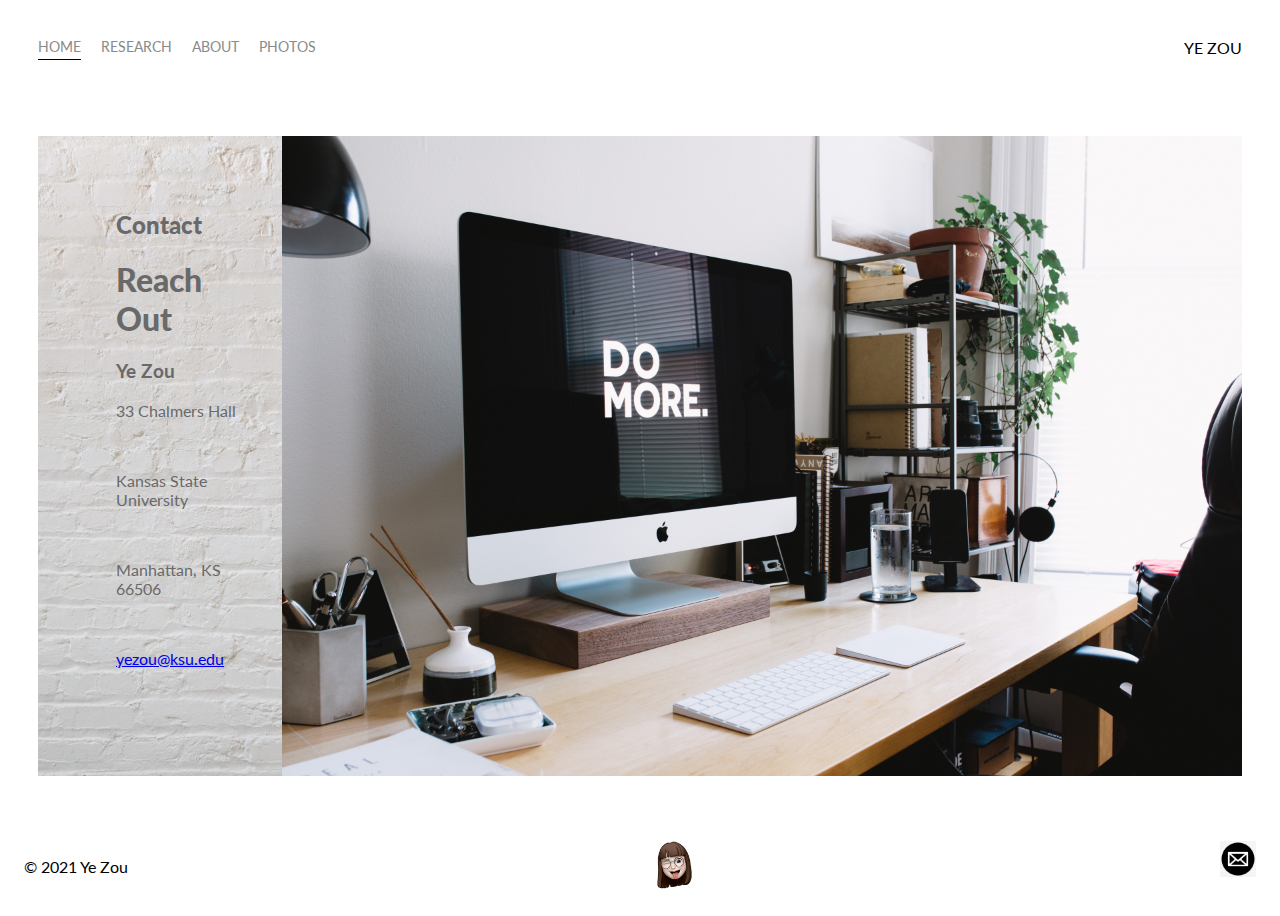
<file: index.html>
<!DOCTYPE html>
<html>
<head>
    <meta charset="utf-8">
    <meta name="viewport" content="width=device-width, initial-scale=1">
    <title>Ye | Home</title>
    <link rel="shortcut icon" href="image/yes.png">
    <link href="https://fonts.googleapis.com/css?family=Lato" rel="stylesheet">
    <link rel="stylesheet" href="styles.css" />
</head>
<body>
    <div class="container">
        <div class="nav-wrapper">
            <div class="left-side">
                <div class="nav-link-wrapper active-nav-link">
                    <a href="index.html">Home</a>
                </div>

                <div class="nav-link-wrapper">
                    <a href="research.html">Research</a>
                </div>

                <div class="nav-link-wrapper">
                    <a href="about.html">About</a>
                </div>

                <div class="nav-link-wrapper">
                    <a href="photos.html">Photos</a>
                </div>
            </div>

            <div class="right-side">
                <div class="name">
                    <div>YE ZOU</div>
                </div>
            </div>
        </div>

        <div class="content-wrapper">
            <div class="two-column-wrapper">
                <div class="portfolio-img-background" style="background-image:url(image/background.jpg)">
                    <div class="contact-wrapper">
                        
                        <ul>
                            <h2><b>Contact</b></h2>
                            <h1><b>Reach Out</b></h1>
                            <h3>Ye Zou</h3>
                            <p>33 Chalmers Hall</p><br>
                            <p>Kansas State University</p><br>
                            <p>Manhattan, KS 66506</p><br>
                            <p><a href="mailto:yezou@ksu.edu">yezou@ksu.edu</a></p>
                        </ul>
                        
                    </div>
                </div>
                <div class="photo">
                    <img src="image/fig1.jpg" style="height: 640px;">
                </div>
                
            </div>
        </div>

        <div class="foot-note-wrapper">
            <p><script language="Javascript">
            /* document.write("Updated: " + document.lastModified.slice(0,10) +""); */
            </SCRIPT> &copy; 2021 Ye Zou</p>
            <img src="image/yes.png" alt="Ye's emoji" style="height: 48px;">
            <a href="mailto:yezou@ksu.edu"><img src="image/email.jpeg" alt="email" style="height: 36px;"></a>
        </div>

    </div>
</body>

<script>
    const portfolioItems = document.querySelectorAll('.portfolio-item-wrap')

    portfolioItems.forEach(portfolioItem => {
        portfolioItem.addEventListener('mouseover', () => {
            console.log(portfolioItems.childNodes[1].classList);
            portfolioItem.childNodes[1].classList.add('img-darken');
        })

        portfolioItem.addEventListener('mouseout', () => {
            console.log(portfolioItem.childNodes[1].classList);
            portfolioItem.childNodes[1].classList.remove('img-darken');
        })
    }
    )
</script>


</html>
</file>
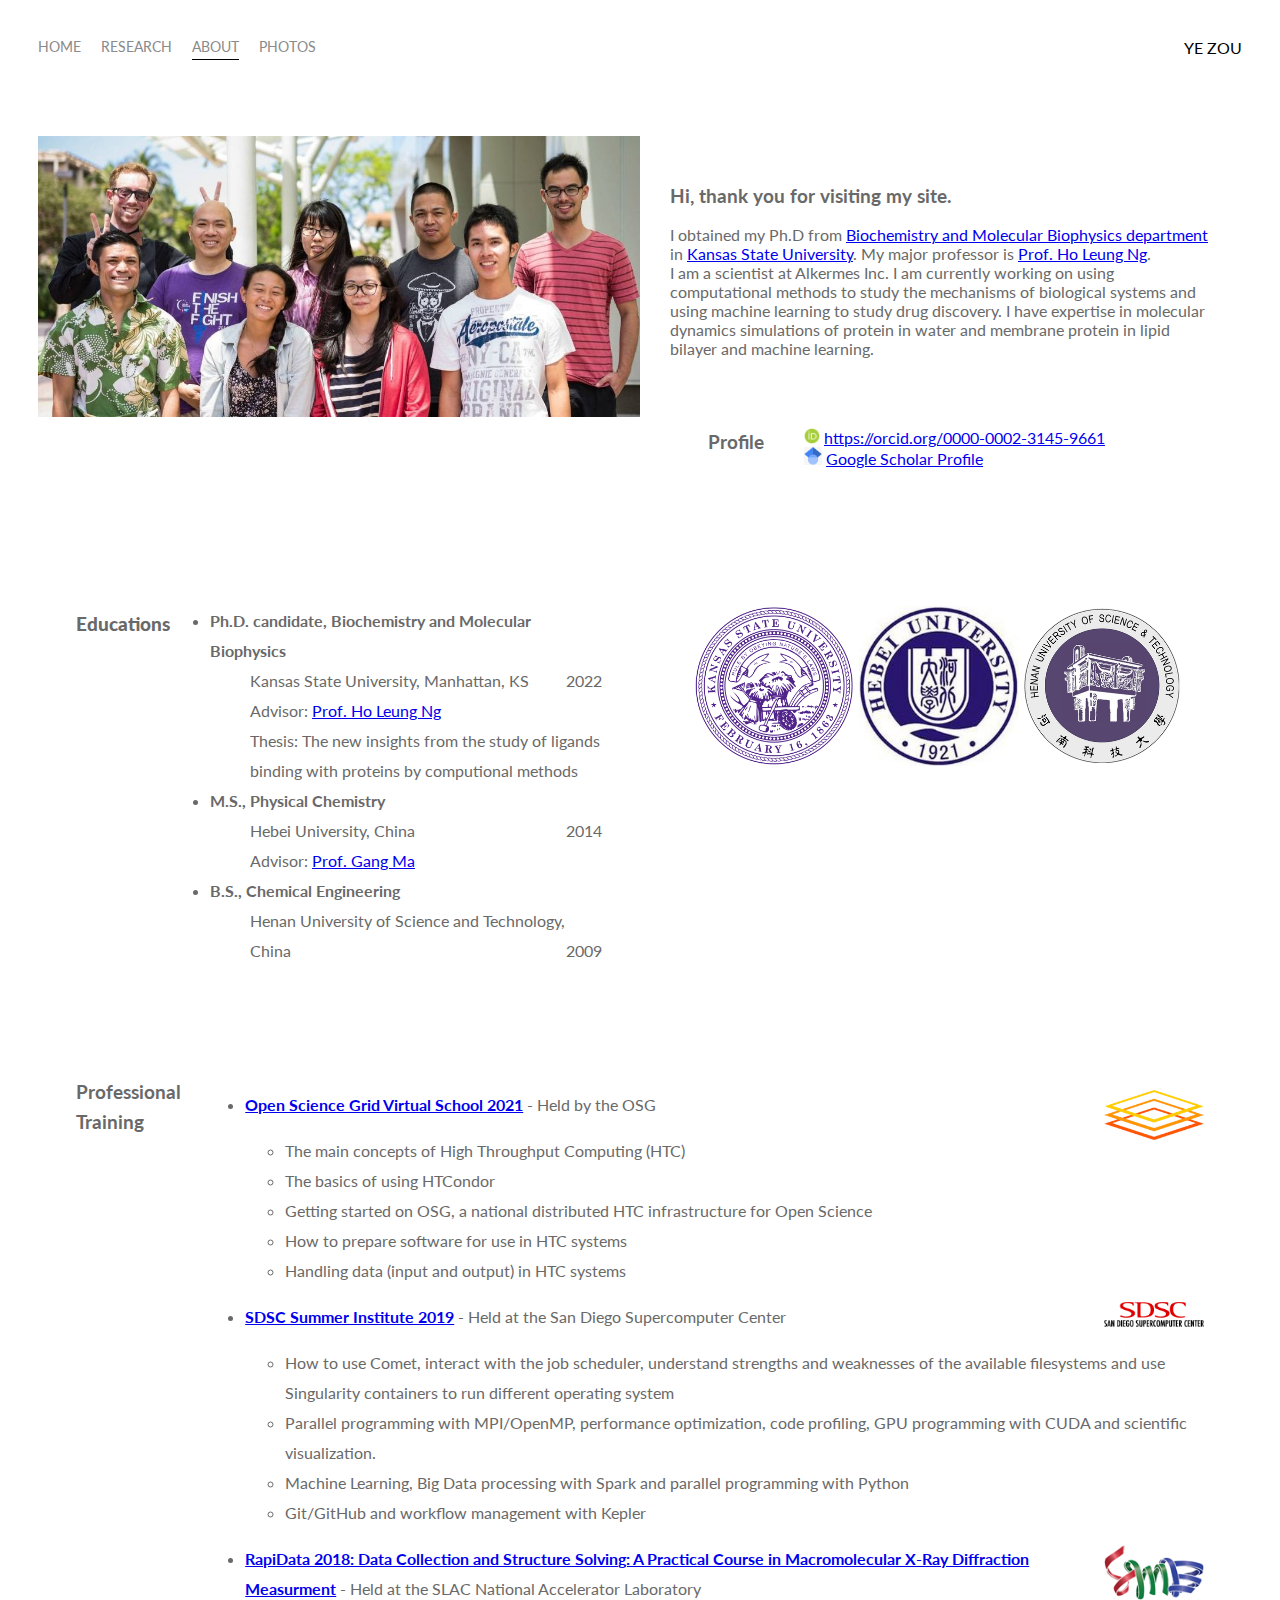
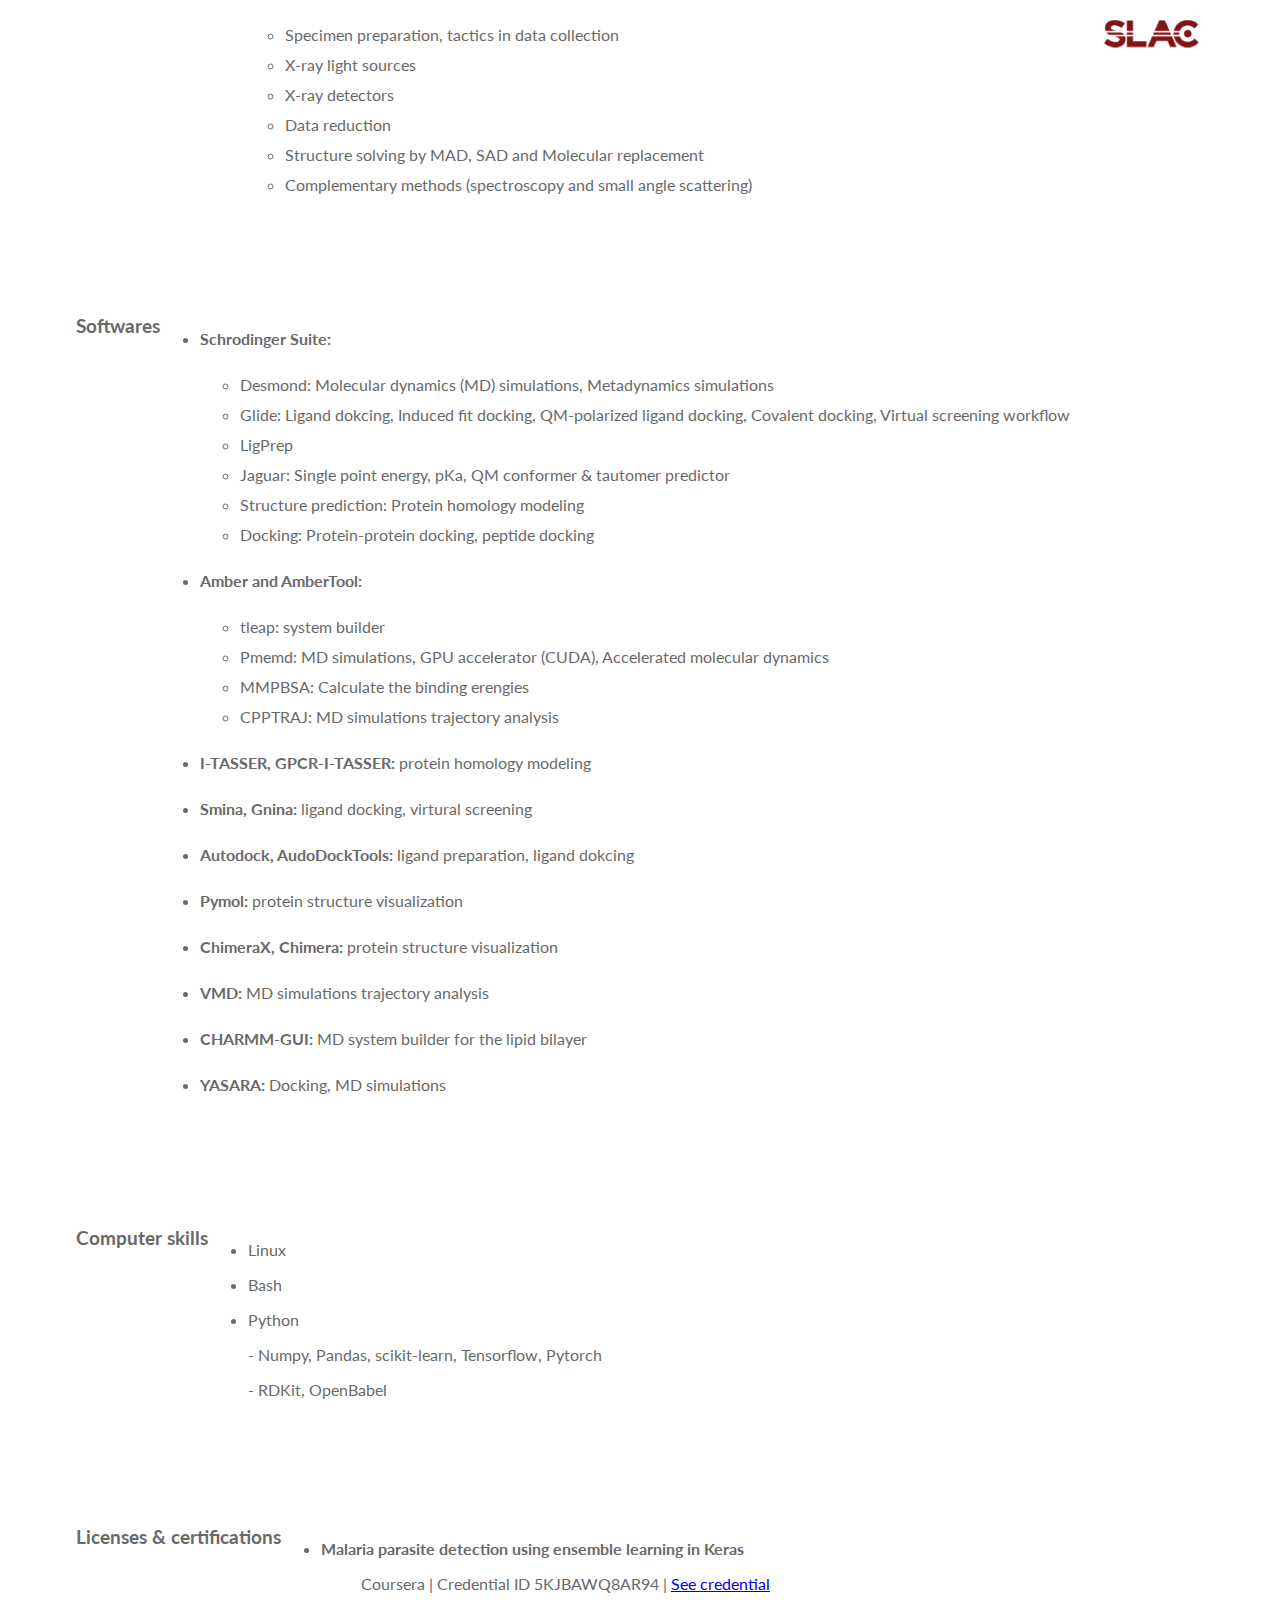
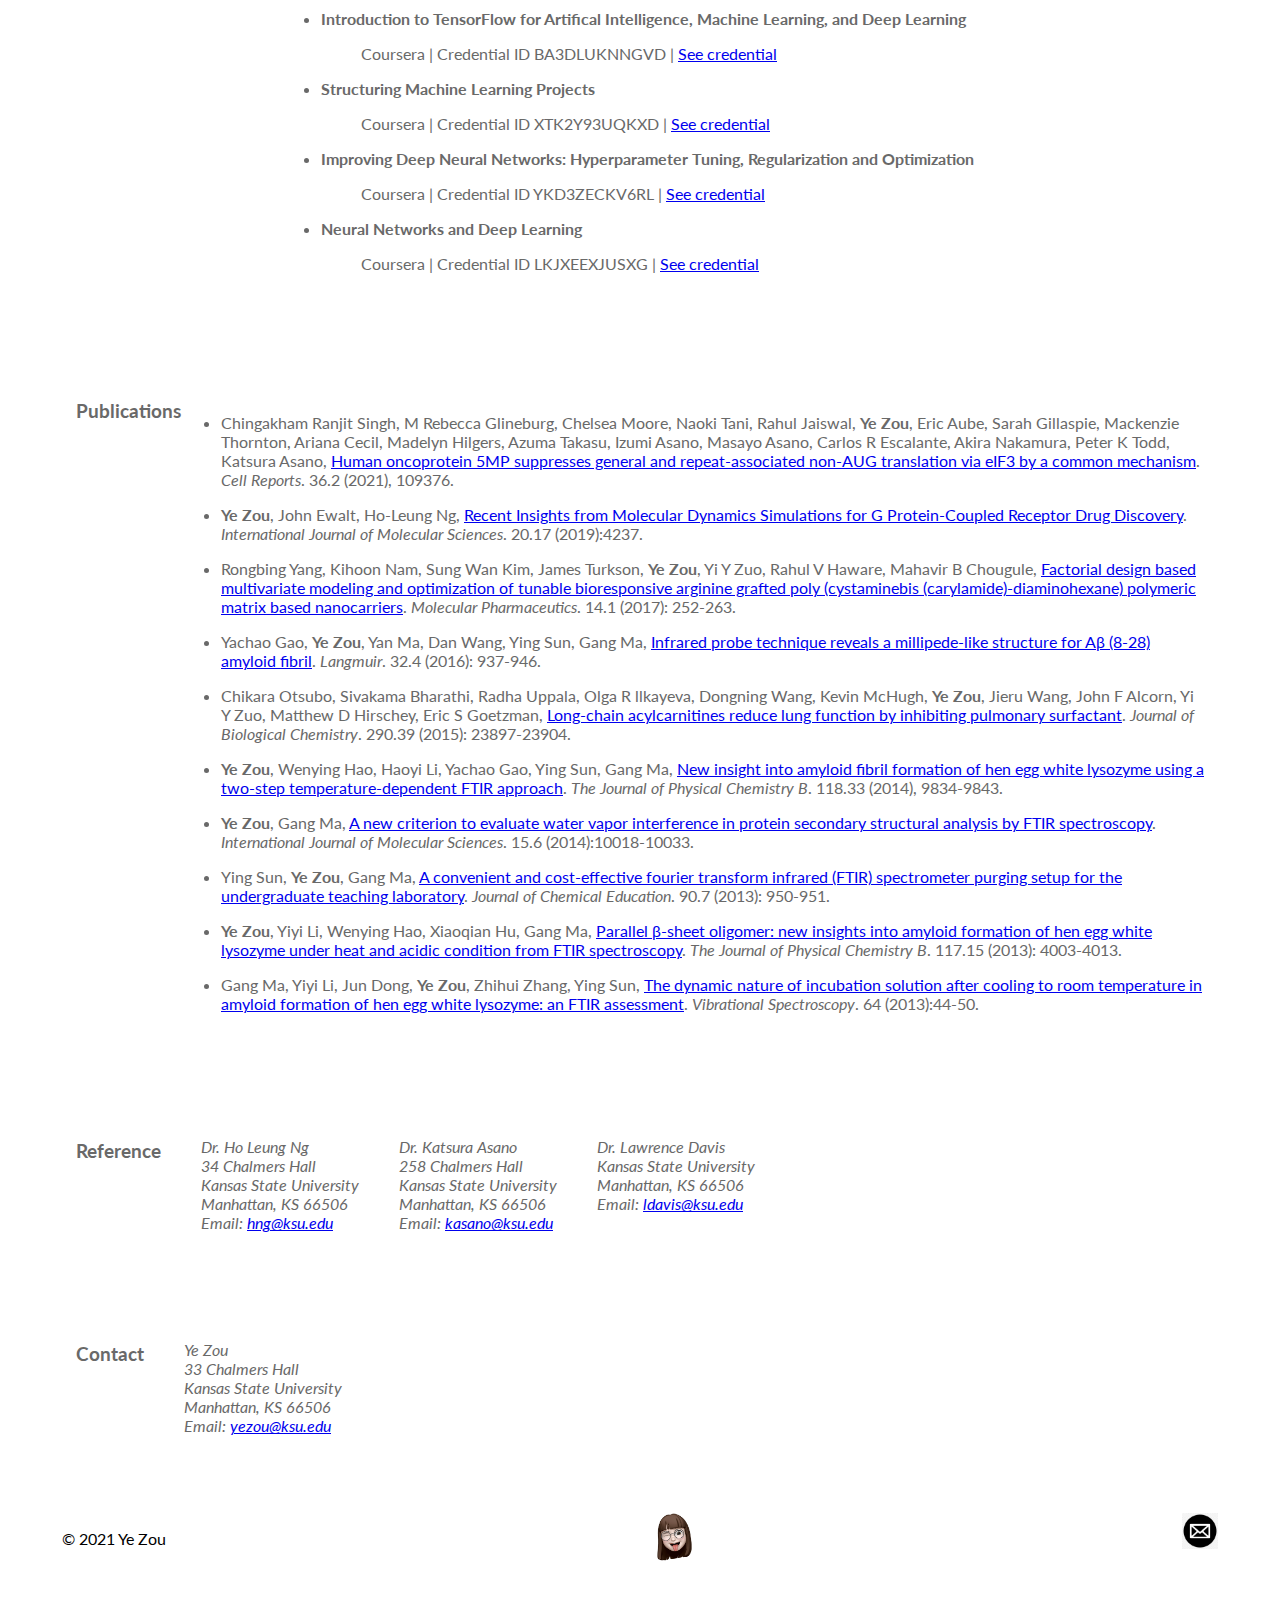
<file: about.html>
<!DOCTYPE html>
<html>
<head>
    <meta charset="utf-8">
    <meta name="viewport" content="width=device-width, initial-scale=1">
    <title>Ye | About</title>
    <link rel="shortcut icon" href="image/yes.png">
    <link href="https://fonts.googleapis.com/css?family=Lato" rel="stylesheet">
    <link rel="stylesheet" href="styles.css" />
</head>
<body>
    <div class="container">
        <div class="nav-wrapper">
            <div class="left-side">
                <div class="nav-link-wrapper">
                    <a href="index.html">Home</a>
                </div>

                <div class="nav-link-wrapper">
                    <a href="research.html">Research</a>
                </div>

                <div class="nav-link-wrapper active-nav-link">
                    <a href="about.html">About</a>
                </div>

                <div class="nav-link-wrapper">
                    <a href="Photos.html">Photos</a>
                </div>
            </div>

            <div class="right-side">
                <div class="name">
                    <div>YE ZOU</div>
                </div>
            </div>
        </div>

        

        <div class="content-wrapper">
            <div class="two-column-wrapper">
                <div class="profile-image-wrapper">
                    <img src="image/lab.jpg">
                </div>

                <div class="profile-content-wrapper">
                    <h3>Hi, thank you for visiting my site.</h3>
                    
                    <p>I obtained my Ph.D from <a href="https://www.k-state.edu/bmb/">Biochemistry and Molecular Biophysics department</a> in <a href="https://www.k-state.edu">Kansas State University</a>. 
                    My major professor is <a href="https://sites.google.com/site/holeungng/home">Prof. Ho Leung Ng</a>.<br>
                    I am a scientist at Alkermes Inc. I am currently working on using computational methods to study the mechanisms of biological systems and using machine learning to study drug discovery. 
                    I have expertise in molecular dynamics simulations of protein in water and membrane protein in lipid bilayer and machine learning.  <br></p>

                    <div class="personal-profile-wrapper">
                        <h3>Profile</h3>
                        <dd>
                        <p><img src="image/orcid-og-image.png" alt="Ye Zou's ORCID" style="height:16px">&nbsp;<a href="https://orcid.org/0000-0002-3145-9661">https://orcid.org/0000-0002-3145-9661</a><br>
                        <img src="image/scholar.png" alt="Ye Zou's Google Scholar" style="height: 18px">&nbsp;<a href="https://scholar.google.com/citations?user=Kpccn6cAAAAJ&hl=en">Google Scholar Profile</a></p>
                        </dd>
                    </div>

                </div>

            </div>

            <div class="two-column-wrapper">
                <div class="education-wrapper">
                    <h3><b>Educations</b></h3>
                    <ul>
                        <li>
                            <b>Ph.D. candidate, Biochemistry and Molecular Biophysics</b>
                            <dd>Kansas State University, Manhattan, KS<span style="float:right">2022</span></dd>
                            <dd>Advisor: <a href="https://sites.google.com/site/holeungng/home">Prof. Ho Leung Ng</a></dd>
                            <dd>Thesis: The new insights from the study of ligands binding with proteins by computional methods</dd>    
                        
                        </li>
                        <li>
                            <dt><b>M.S., Physical Chemistry</b></dt>
                            <dd>Hebei University, China<span style="float:right">2014</span></dd>
                            <dd>Advisor: <a href="https://scholar.google.com/citations?user=fxw4D00AAAAJ&hl=en">Prof. Gang Ma</a></dd>
                        </li>
                        <li>
                            <dt><b>B.S., Chemical Engineering</b></dt>
                            <dd>Henan University of Science and Technology, China<span style="float:right">2009</span></dd>
                        </li>
                    </ul>
                </div>
                <div class="education-logo">
                    <img src="image/kstate-logo.png" style="height: 160px">
                    <img src="image/hebei-logo.jpg" style="height: 160px">
                    <img src="image/henan-logo.png" style="height: 160px">
                </div>
            </div>

            <div class="training-wrapper">
                <h3>Professional Training</h3>
                <ul>
                    <p><img src="image/OSG_logo.png" alt="OSG" width="100" align="right" />
                        <li><b><a href="https://opensciencegrid.org/events/OSG-Virtual-School/">Open Science Grid Virtual School 2021</a></b>
                        - Held by the OSG</li></p>
                    <ul>
                        <li>The main concepts of High Throughput Computing (HTC)</li>
                        <li>The basics of using HTCondor</li>
                        <li>Getting started on OSG, a national distributed HTC infrastructure for Open Science</li>
                        <li>How to prepare software for use in HTC systems</li>
                        <li>Handling data (input and output) in HTC systems</li>
                    </ul>
                    <p><img src="image/SDSClogo.gif" alt="SDSC" width="100" align="right" />
                        <li><b><a href="https://si19.sdsc.edu">SDSC Summer Institute 2019</a></b>
                    - Held at the San Diego Supercomputer Center</a></li></p>
                    <ul>
                        <li>How to use Comet, interact with the job scheduler, understand strengths and weaknesses of the available filesystems and use Singularity containers to run different operating system</li>
                        <li>Parallel programming with MPI/OpenMP, performance optimization, code profiling, GPU programming with CUDA and scientific visualization.</li>
                        <li>Machine Learning, Big Data processing with Spark and parallel programming with Python</li>
                        <li>Git/GitHub and workflow management with Kepler</li>
                        
                    </ul>
                    <p><img src="image/smb.png" alt="smb" width="100" align="right" />
                        <li><b><a href ="https://www-ssrl.slac.stanford.edu/rapidata/rapidata-2018/index.html">RapiData 2018: Data Collection and Structure Solving: A Practical Course in Macromolecular X-Ray Diffraction Measurment</a></b>
                        - Held at the SLAC National Accelerator Laboratory</li></p>
                    <ul>
                        <img src="image/slacnal.png" alt="SLAC" width="100" align="right" />
                        <li>Specimen preparation, tactics in data collection</li>
                        <li>X-ray light sources</li>
                        <li>X-ray detectors</li>
                        <li>Data reduction</li>
                        <li>Structure solving by MAD, SAD and Molecular replacement</li>
                        <li>Complementary methods (spectroscopy and small angle scattering)</li>
                    </ul>

                </ul>
            </div>


            <div class="software-wrapper">
                <h3>Softwares</h3>
                <ul>
                    <p><li><b>Schrodinger Suite:</b></li></p>
                    <ul>
                        <li>Desmond: Molecular dynamics (MD) simulations, Metadynamics simulations</li>
                        <li>Glide: Ligand dokcing, Induced fit docking, QM-polarized ligand docking, Covalent docking, Virtual screening workflow</li>
                        <li>LigPrep</li>
                        <li>Jaguar: Single point energy, pKa, QM conformer & tautomer predictor</li>
                        <li>Structure prediction: Protein homology modeling</li>
                        <li>Docking: Protein-protein docking, peptide docking</li>
                    </ul>
                    
                    <p><li><b>Amber and AmberTool:</b></li></p>
                    <ul>
                        <li>tleap: system builder</li>
                        <li>Pmemd: MD simulations, GPU accelerator (CUDA), Accelerated molecular dynamics</li>
                        <li>MMPBSA: Calculate the binding erengies</li>
                        <li>CPPTRAJ: MD simulations trajectory analysis</li>
                    </ul>
                    
                    <p><li><b>I-TASSER, GPCR-I-TASSER:</b> protein homology modeling</li></p>
                    <p><li><b>Smina, Gnina:</b> ligand docking, virtural screening</li></p>
                    <p><li><b>Autodock, AudoDockTools:</b> ligand preparation, ligand dokcing</li></p>
                    <p><li><b>Pymol:</b> protein structure visualization</li></p>
                    <p><li><b>ChimeraX, Chimera:</b> protein structure visualization</li></p>
                    <p><li><b>VMD:</b> MD simulations trajectory analysis</li></p>
                    <p><li><b>CHARMM-GUI:</b> MD system builder for the lipid bilayer</li></p>
                    <p><li><b>YASARA:</b> Docking, MD simulations</li></p>
                    
                </ul>
            </div>

            <div class="computer-skills-wrapper">
                <h3>Computer skills</h3>
                <ul>
                    <p><li>Linux</li></p>
                    <p><li>Bash</li></p>
                    <p><li>Python</li></p>
                    <p>- Numpy, Pandas, scikit-learn, Tensorflow, Pytorch</p>
                    <p>- RDKit, OpenBabel</p>
                </ul>
            </div>

            <div class="licenses-wrapper">
                <h3>Licenses & certifications</h3>
                <ul>
                    <p><li><b>Malaria parasite detection using ensemble learning in Keras</b></li></p>
                    <p><dd>Coursera | Credential ID 5KJBAWQ8AR94 | <a href="https://www.coursera.org/account/accomplishments/certificate/5KJBAWQ8AR94">See credential</a></dd></p>
                    <p><li><b>Introduction to TensorFlow for Artifical Intelligence, Machine Learning, and Deep Learning</b></li></p>
                    <p><dd>Coursera | Credential ID BA3DLUKNNGVD | <a href="https://www.coursera.org/account/accomplishments/certificate/BA3DLUKNNGVD">See credential</a></dd></p>
                    <p><li><b>Structuring Machine Learning Projects</b></li></p>
                    <p><dd>Coursera | Credential ID XTK2Y93UQKXD | <a href="https://www.coursera.org/account/accomplishments/certificate/XTK2Y93UQKXD">See credential</a></dd></p>
                    <p><li><b>Improving Deep Neural Networks: Hyperparameter Tuning, Regularization and Optimization</b></li></p>
                    <p><dd>Coursera | Credential ID YKD3ZECKV6RL | <a href="https://www.coursera.org/account/accomplishments/certificate/YKD3ZECKV6RL">See credential</a></dd></p>
                    <p><li><b>Neural Networks and Deep Learning</b></li></p>
                    <p><dd>Coursera | Credential ID LKJXEEXJUSXG | <a href="https://www.coursera.org/account/accomplishments/certificate/LKJXEEXJUSXG">See credential</a></dd></p>
                </ul>
            </div>

            <div class="publications-wrapper">
                <h3>Publications</h3>
                    <ul>
                        <p><li>Chingakham Ranjit Singh, M Rebecca Glineburg, Chelsea Moore, Naoki Tani, Rahul Jaiswal, <b>Ye Zou</b>, Eric Aube, Sarah Gillaspie, Mackenzie Thornton, Ariana Cecil, Madelyn Hilgers, Azuma Takasu, Izumi Asano, Masayo Asano, Carlos R Escalante, Akira Nakamura, Peter K Todd, Katsura Asano, <a href="https://www.sciencedirect.com/science/article/pii/S2211124721007749">Human oncoprotein 5MP suppresses general and repeat-associated non-AUG translation via eIF3 by a common mechanism</a>. <i>Cell Reports</i>. 36.2 (2021), 109376.</li></p>
                        <p><li><b>Ye Zou</b>, John Ewalt, Ho-Leung Ng, <a href="https://www.mdpi.com/1422-0067/20/17/4237">Recent Insights from Molecular Dynamics Simulations for G Protein-Coupled Receptor Drug Discovery</a>. <i>International Journal of Molecular Sciences</i>. 20.17 (2019):4237. </li></p>
                        <p><li>Rongbing Yang, Kihoon Nam, Sung Wan Kim, James Turkson, <b>Ye Zou</b>, Yi Y Zuo, Rahul V Haware, Mahavir B Chougule, <a href="https://pubs.acs.org/doi/abs/10.1021/acs.molpharmaceut.6b00861">Factorial design based multivariate modeling and optimization of tunable bioresponsive arginine grafted poly (cystaminebis (carylamide)-diaminohexane) polymeric matrix based nanocarriers</a>. <i>Molecular Pharmaceutics</i>. 14.1 (2017): 252-263.</li></p>
                        <p><li>Yachao Gao, <b>Ye Zou</b>, Yan Ma, Dan Wang, Ying Sun, Gang Ma, <a href="https://pubs.acs.org/doi/abs/10.1021/acs.langmuir.5b03616">Infrared probe technique reveals a millipede-like structure for A&beta; (8-28) amyloid fibril</a>. <i>Langmuir</i>. 32.4 (2016): 937-946.</li></p>
                        <p><li>Chikara Otsubo, Sivakama Bharathi, Radha Uppala, Olga R llkayeva, Dongning Wang, Kevin McHugh, <b>Ye Zou</b>, Jieru Wang, John F Alcorn, Yi Y Zuo, Matthew D Hirschey, Eric S Goetzman, <a href="https://www.sciencedirect.com/science/article/pii/S002192582044726X">Long-chain acylcarnitines reduce lung function by inhibiting pulmonary surfactant</a>. <i>Journal of Biological Chemistry</i>. 290.39 (2015): 23897-23904.</li></p>
                        <p><li><b>Ye Zou</b>, Wenying Hao, Haoyi Li, Yachao Gao, Ying Sun, Gang Ma, <a href="https://pubs.acs.org/doi/abs/10.1021/jp504201k">New insight into amyloid fibril formation of hen egg white lysozyme using a two-step temperature-dependent FTIR approach</a>. <i>The Journal of Physical Chemistry B</i>. 118.33 (2014), 9834-9843.</li></p>
                        <p><li><b>Ye Zou</b>, Gang Ma, <a href="https://www.mdpi.com/1422-0067/15/6/10018">A new criterion to evaluate water vapor interference in protein secondary structural analysis by FTIR spectroscopy</a>. <i>International Journal of Molecular Sciences</i>. 15.6 (2014):10018-10033.</li></p>                            
                        <p><li>Ying Sun, <b>Ye Zou</b>, Gang Ma, <a href="https://pubs.acs.org/doi/abs/10.1021/ed300788z">A convenient and cost-effective fourier transform infrared (FTIR) spectrometer purging setup for the undergraduate teaching laboratory</a>. <i>Journal of Chemical Education</i>. 90.7 (2013): 950-951.</li></p>
                        <p><li><b>Ye Zou</b>, Yiyi Li, Wenying Hao, Xiaoqian Hu, Gang Ma, <a href="https://pubs.acs.org/doi/abs/10.1021/jp4003559">Parallel &beta;-sheet oligomer: new insights into amyloid formation of hen egg white lysozyme under heat and acidic condition from FTIR spectroscopy</a>. <i>The Journal of Physical Chemistry B</i>. 117.15 (2013): 4003-4013.</li></p> 
                        <p><li>Gang Ma, Yiyi Li, Jun Dong, <b>Ye Zou</b>, Zhihui Zhang, Ying Sun, <a href="https://www.sciencedirect.com/science/article/pii/S0924203112001944">The dynamic nature of incubation solution after cooling to room temperature in amyloid formation of hen egg white lysozyme: an FTIR assessment</a>. <i>Vibrational Spectroscopy</i>. 64 (2013):44-50.</li></p>                                               
                    </ul>
            </div>

            <div class="reference-wrapper">
                <h3>Reference</h3>
                <ul>
                    <address>
                        Dr. Ho Leung Ng<br>
                        34 Chalmers Hall<br>
                        Kansas State University<br>
                        Manhattan, KS 66506<br>
                        Email: <a href="hng@ksu.edu">hng@ksu.edu</a>
                    </address>
                </ul>

                <ul>
                    <address>
                        Dr. Katsura Asano<br>
                        258 Chalmers Hall<br>
                        Kansas State University<br>
                        Manhattan, KS 66506<br>
                        Email: <a href="kasano@ksu.edu">kasano@ksu.edu</a><br>
                    </address>
                </ul>

                <ul>
                    <address>
                        Dr. Lawrence Davis<br>
                        Kansas State University<br>
                        Manhattan, KS 66506<br>
                        Email: <a href="ldavis@ksu.edu">ldavis@ksu.edu</a><br>
                    </address>
                </ul>
            </div>

            <div class="contact-wrapper">
                <h3>Contact</h3>
                <ul>
                    <address>
                        Ye Zou<br>
                        33 Chalmers Hall<br>
                        Kansas State University<br>
                        Manhattan, KS 66506<br>
                        Email: <a href="mailto:yezou@ksu.edu">yezou@ksu.edu</a>                    
                    </address>     
                </ul>             
            </div>


            
                
            <div class="foot-note-wrapper">
                <p><script language="Javascript">
                /* document.write("Updated: " + document.lastModified.slice(0,10) +""); */
                </SCRIPT> &copy; 2021 Ye Zou</p>
                <img src="image/yes.png" alt="Ye's emoji" style="height: 48px;">
                <a href="mailto:yezou@ksu.edu"><img src="image/email.jpeg" alt="email" style="height: 36px;"></a>
            </div>    

        </div>

    </div>

        
</body>

</html>
</file>
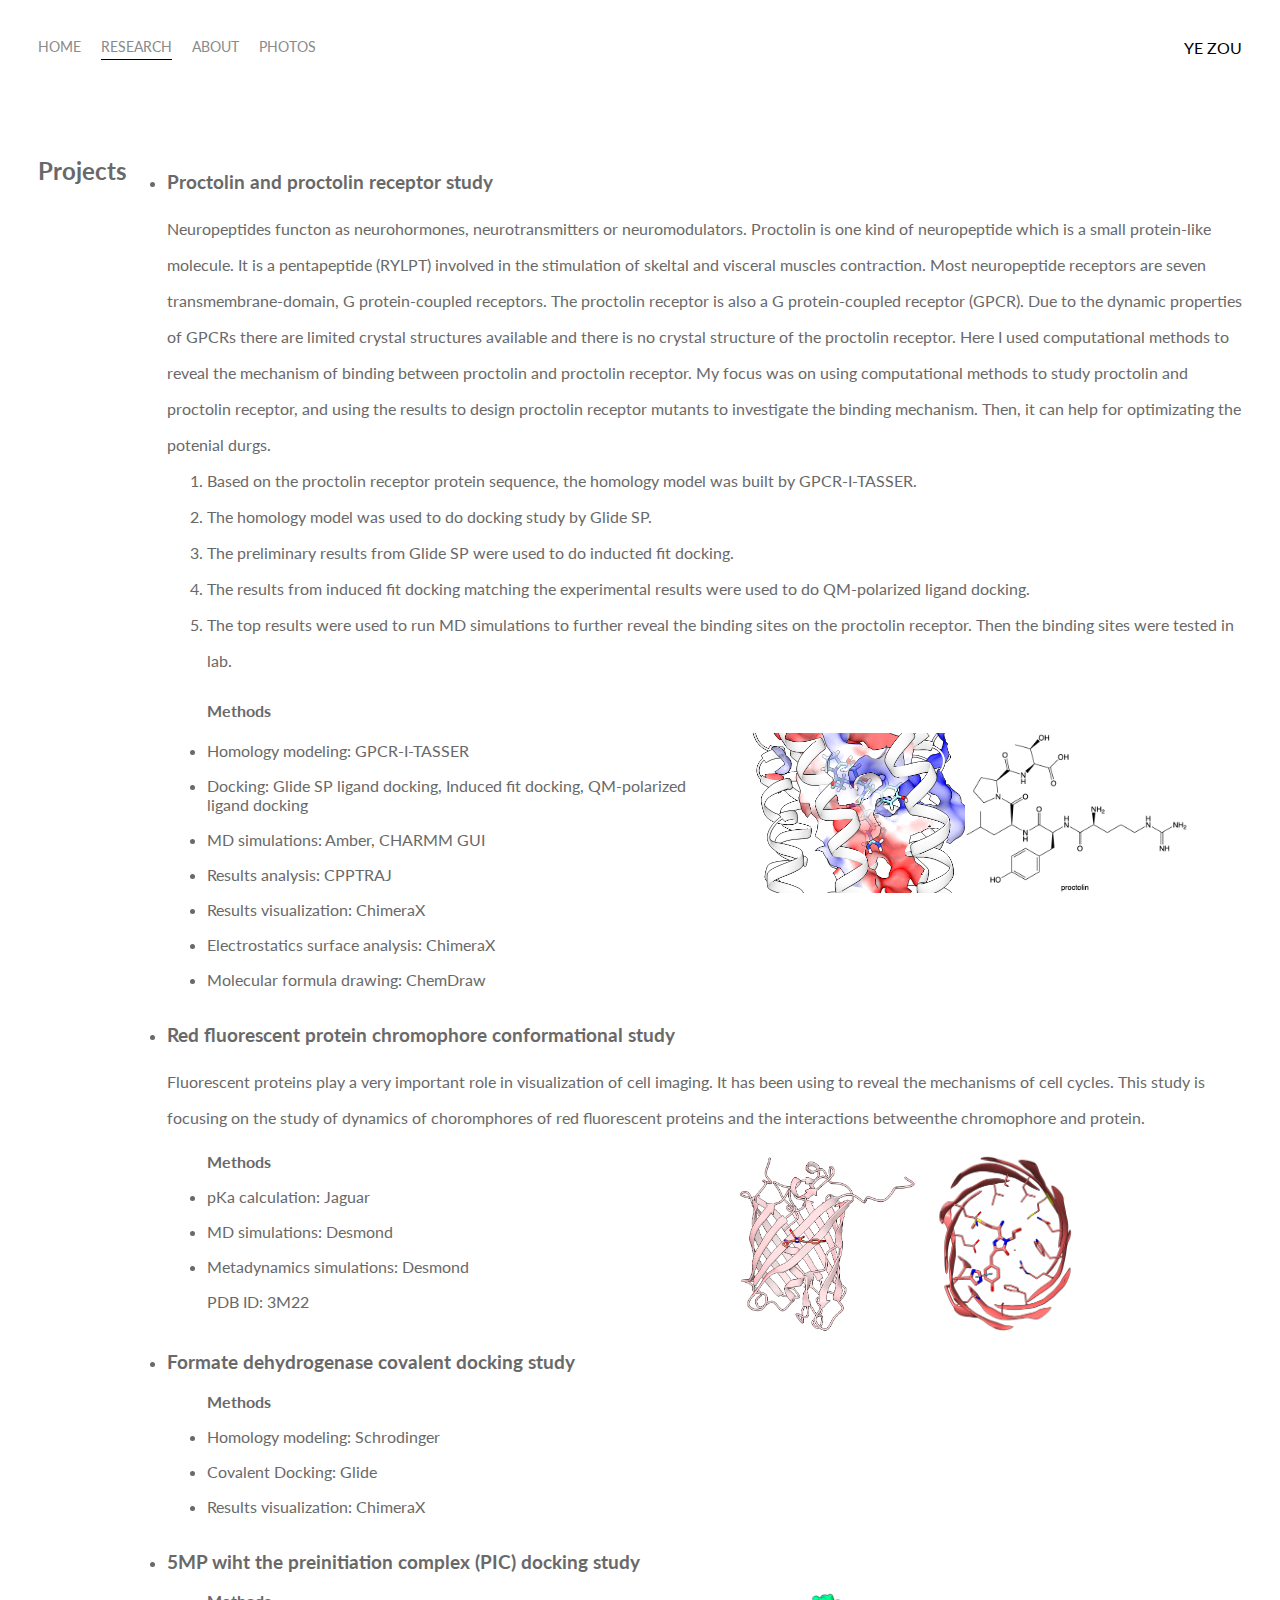
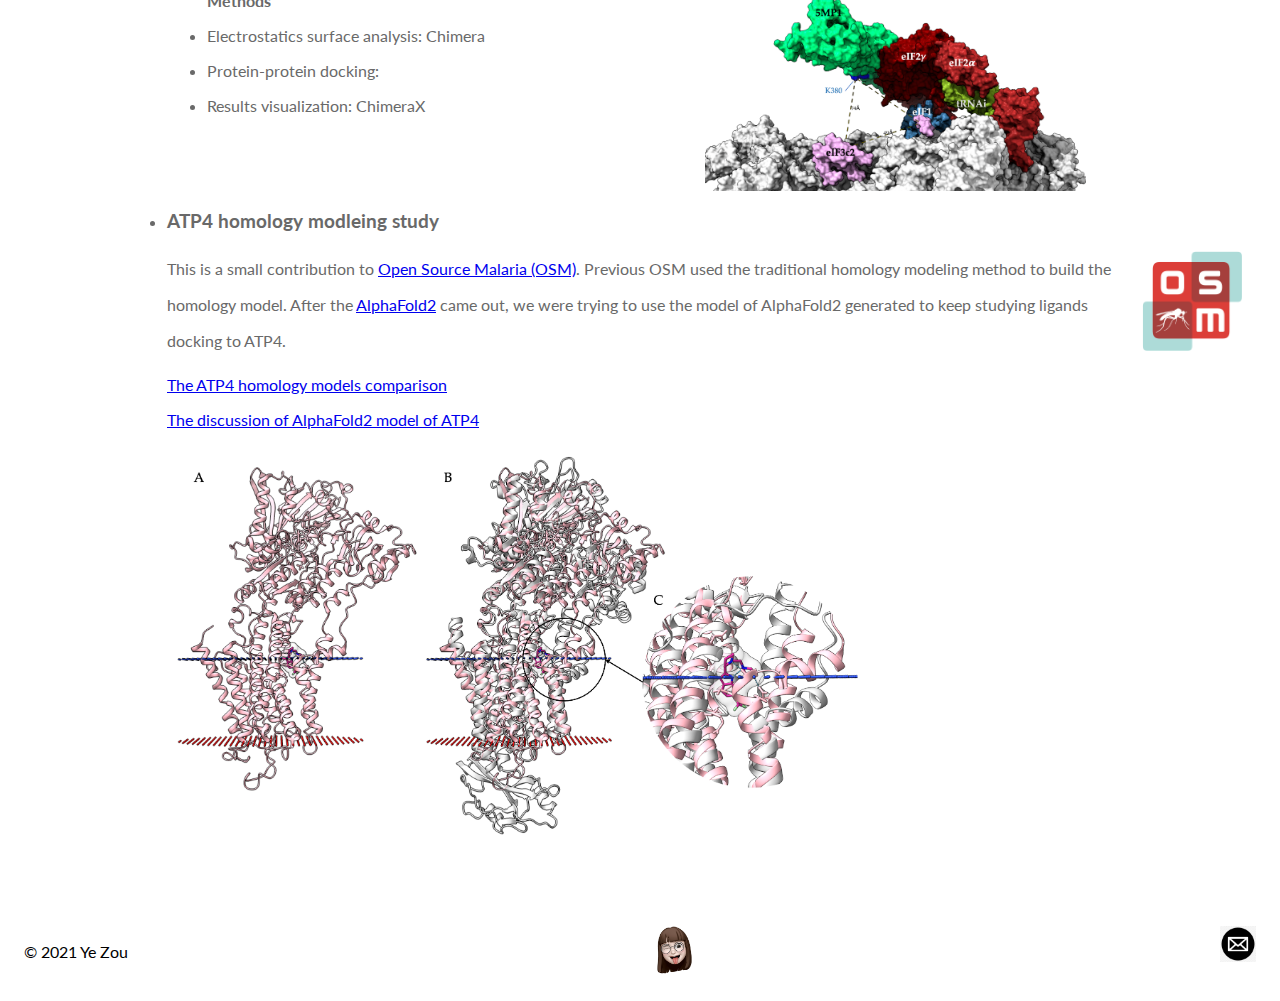
<file: research.html>
<!DOCTYPE html>
<html>
<head>
    <meta charset="utf-8">
    <meta name="viewport" content="width=device-width, initial-scale=1">
    <title>Ye | Research</title>
    <link rel="shortcut icon" href="image/yes.png">
    <link href="https://fonts.googleapis.com/css?family=Lato" rel="stylesheet">
    <link rel="stylesheet" href="styles.css" />
</head>
<body>
    <div class="container">
        <div class="nav-wrapper">
            <div class="left-side">
                <div class="nav-link-wrapper">
                    <a href="index.html">Home</a>
                </div>

                <div class="nav-link-wrapper active-nav-link">
                    <a href="research.html">Research</a>
                </div>

                <div class="nav-link-wrapper">
                    <a href="about.html">About</a>
                </div>

                <div class="nav-link-wrapper">
                    <a href="photos.html">Photos</a>
                </div>
            </div>

            <div class="right-side">
                <div class="name">
                    <div>YE ZOU</div>
                </div>
            </div>
        </div>

       



        <div class="research-project-wrapper">
            <h2>Projects</h2>
            <ul>
                <li><h3>Proctolin and proctolin receptor study</h3></li>
                <div class="abstract-wrapper">
                    Neuropeptides functon as neurohormones, neurotransmitters or neuromodulators.
                    Proctolin is one kind of neuropeptide which is a small protein-like molecule. 
                    It is a pentapeptide (RYLPT) involved in the stimulation of skeltal and visceral muscles contraction.
                    Most neuropeptide receptors are seven transmembrane-domain, G protein-coupled receptors. 
                    The proctolin receptor is also a G protein-coupled receptor (GPCR). 
                    Due to the dynamic properties of GPCRs there are limited crystal structures available and there is no crystal structure of the proctolin receptor.
                    Here I used computational methods to reveal the mechanism of binding between proctolin and proctolin receptor.

                    My focus was on using computational methods to study proctolin and proctolin receptor, 
                    and using the results to design proctolin receptor mutants to investigate the binding mechanism.
                    Then, it can help for optimizating the potenial durgs.
                    <ol>
                        <li>Based on the proctolin receptor protein sequence, the homology model was built by GPCR-I-TASSER.</li>
                        <li>The homology model was used to do docking study by Glide SP.</li>
                        <li>The preliminary results from Glide SP were used to do inducted fit docking.</li>
                        <li>The results from induced fit docking matching the experimental results were used to do QM-polarized ligand docking.</li>
                        <li>The top results were used to run MD simulations to further reveal the binding sites on the proctolin receptor. Then the binding sites were tested in lab.</li>
                    </ol>
                    
                </div>  

                <div class="two-column-wrapper">
                    <div class="skill-wrapper">
                        <dd><h4>Methods</h4></dd>
                        <p><dd><li>Homology modeling: GPCR-I-TASSER</li></dd></p>
                        <p><dd><li>Docking: Glide SP ligand docking, Induced fit docking, QM-polarized ligand docking</li></dd></p>
                        <p><dd><li>MD simulations: Amber, CHARMM GUI</li></dd></p>
                        <p><dd><li>Results analysis: CPPTRAJ</li></dd></p>
                        <p><dd><li>Results visualization: ChimeraX</li></dd></p>
                        <p><dd><li>Electrostatics surface analysis: ChimeraX</li></dd></p>
                        <p><dd><li>Molecular formula drawing: ChemDraw</li></dd></p>
                    </div>
                    <div class="gpcr-wrapper">
                        <img src="image/gpcr.png" style="height: 160px;">
                        <img src="image/proctolin.png" style="height: 160px;">
                    </div>
                    
                </div>
                
                <li><h3>Red fluorescent protein chromophore conformational study</h3></li>
                <div class="abstract-wrapper">
                    <p>Fluorescent proteins play a very important role in visualization of cell imaging. 
                    It has been using to reveal the mechanisms of cell cycles.   
                    This study is focusing on the study of dynamics of choromphores of red fluorescent proteins 
                    and the interactions betweenthe chromophore and protein. 
                    </p>
                </div>
                
                <div class="two-column-wrapper">
                    <div class="skill-wrapper">
                        <dd><b>Methods</b></dd>
                        <p><dd><li>pKa calculation: Jaguar</li></dd></p>
                        <p><dd><li>MD simulations: Desmond</li></dd></p>                            
                        <p><dd><li>Metadynamics simulations: Desmond</li></dd></p>
                        <p><dd>PDB ID: 3M22</dd></p>
                    </div>
                    <div class="rfp-wrapper">
                        <img src="image/rfp.png" style="height: 180px;">
                        <img src="image/3m22_2.png" style="height: 180px">
                    </div> 
                </div>

                
                <li><h3>Formate dehydrogenase covalent docking study</h3></li>
                <div class="abstract-wrapper">
                    <p>

                    </p>
                </div>
                <div class="two-column-wrapper">
                    <div class="skill-wrapper">
                        <dd><b>Methods</b></dd>
                        <p><dd><li>Homology modeling: Schrodinger</li></dd></p>
                        <p><dd><li>Covalent Docking: Glide</li></dd></p>
                        <p><dd><li>Results visualization: ChimeraX</li></dd></p>
                    </div>
                    <div class="rfp-wrapper">
                        

                    </div> 
                </div>

                <li><h3>5MP wiht the preinitiation complex (PIC) docking study</h3></li>
                <div class="abstract-wrapper">

                </div>
                <div class="two-column-wrapper">
                    <div class="skill-wrapper">
                        <dd><b>Methods</b></dd>
                        <p><dd><li>Electrostatics surface analysis: Chimera</li></dd></p>                            
                        <p><dd><li>Protein-protein docking:</li></dd></p>
                        <p><dd><li>Results visualization: ChimeraX</li></dd></p>
                    </div>
                    <div class="rfp-wrapper">
                        <img src="image/5mp.png" style="height: 200px;">

                    </div> 
                </div>

                
                <li><h3>ATP4 homology modleing study</h3></li>
                <div class="abstract-wrapper">
                    <p><img src="image/OSM-logo.png" alt="osm" width="100" align="right"/>
                        This is a small contribution to <a href="http://opensourcemalaria.org">Open Source Malaria (OSM)</a>. Previous OSM used the traditional homology modeling method to build the homology model. 
                        After the <a href="https://alphafold.ebi.ac.uk">AlphaFold2</a> came out, we were trying to use the model of AlphaFold2 generated to keep studying ligands docking to ATP4.  </p>

                </div>
                <p><a href="https://github.com/OpenSourceMalaria/Series4_PredictiveModel/files/7079673/YeZou_comparison_summary.pdf">The ATP4 homology models comparison</a></p>
                <p><a href="https://github.com/OpenSourceMalaria/Series4_PredictiveModel/issues/35">The discussion of AlphaFold2 model of ATP4</a></p>
                <div class="ATP4-wrapper">
                    <img src="image/Picture1.png" style="height: 400px;">
                </div>
            </ul>
        </div>


        
        <div class="foot-note-wrapper">
            <p><script language="Javascript">
            /* document.write("Updated: " + document.lastModified.slice(0,10) +""); */
            </SCRIPT> &copy; 2021 Ye Zou</p>
            <img src="image/yes.png" alt="Ye's emoji" style="height: 48px;">
            <a href="mailto:yezou@ksu.edu"><img src="image/email.jpeg" alt="email" style="height: 36px;"></a>
        </div>

    </div>
</body>
</html>
</file>
<file: styles.css>
/* Master styles*/

body {
    font-family: "Lato", sans-serif;
    margin: 0px;
    background: white;
}

.container {
    display: grid;
    grid-template-columns: 1fr;
}

.nav-wrapper {
    display: flex;
    justify-content: space-between;
    padding: 38px;
}

.left-side {
    display: flex;
}

.nav-wrapper > .left-side > div {
    margin-right: 20px;
    text-transform: uppercase;
    font-size: 0.9rem;
  }  

.nav-link-wrapper {
    height: 22px;
    border-bottom: 1px solid transparent;
    transition: border-bottom 0.5s;
}

.nav-link-wrapper a {
    color: #8a8a8a;
    text-decoration: none;
    transition: color 0.5s;
}
  
.nav-link-wrapper:hover {
    border-bottom: 1px solid black;
}

.nav-link-wrapper a:hover {
    color: black;
}

.active-nav-link {
    border-bottom: 1px solid black;
}

.active-nav-link {
    color: black !important;
}

/* Portfolio styles */

.portfolio-items-wrapper {
    display: grid;
    grid-template-columns: 1fr 1fr 1fr;
  }

 .portfolio-items-wrapper {
     position: relative;
 } 

 .portfolio-img-background {
     height: 640px;
     width: 100%;
     background-size: cover;
     background-position: center;
     background-repeat: no-repeat;
 }

 

 .img-text-wrapper {
     position: absolute;
     top: 0;
     display: flex;
     flex-direction: column;
     justify-content: center;
     align-items: center;
     height: 100%;
     text-align: center;
     padding-left: 100px;
     padding-right: 100px;
 }

 .logo-wrapper {
     width: 50%;
     margin-bottom: 20px;
 }

 /* Needs to be more specific with selector */

 .img-text-wrapper .subtitle{
     transition: 1s;
     font-weight: 600;
     color: transparent;
 }
 .img-text-wrapper:hover .subtitle {
     font-weight: 600;
     color: lightseagreen;
 }

.img-darken {
    transition: 1s;
    filter: brightness(10%);
}

.content-wrapper {
    display: grid;
    justify-content: space-between;
    padding: 38px;
}

/* Index page*/


/* About page */
.two-column-wrapper {
    display: grid;
    grid-template-columns: 1fr 1fr;
}

.profile-image-wrapper img {
    width: 100%;
}

.profile-content-wrapper {
    padding: 30px;
    color: dimgrey;
}

.education-wrapper {
    display: flex;
    padding: 38px;
    line-height: 30px;
    justify-content: start;
    color:dimgrey;
}

.education-logo {
    display: grid;
    padding: 54px;
    grid-template-columns: 1fr 1fr 1fr
}

.personal-profile-wrapper {
    display: flex;
    padding: 38px;
    color: dimgrey;
}

.research-project-wrapper {
    display: flex;
    padding: 38px;
    color: dimgrey;
}

.abstract-wrapper {
    line-height: 36px;
}

.gpcr-wrapper {
    display: grid;
    padding: 54px;
    grid-template-columns: 1fr 1fr;    
}

.rfp-wrapper {
    display: flex;
}



.training-wrapper {
    display: flex;
    padding: 38px;
    line-height: 30px;
    color: dimgrey
}

.software-wrapper {
    display: flex;
    padding: 38px;
    line-height:30px;
    color: dimgrey;
}

.computer-skills-wrapper {
    display: flex;
    padding: 38px;
    color: dimgrey;
}

.licenses-wrapper {
    display: flex;
    padding: 38px;
    color: dimgrey;
}

.publications-wrapper {
    display: flex;
    padding: 38px;
    color: dimgrey;
}

.contact-wrapper {
    display: flex;
    padding: 38px;
    color: dimgrey;
}

.reference-wrapper {
    display: flex;
    padding: 38px;
    color: dimgrey;
}

/* About foot note */
.foot-note-wrapper {
    display: flex;
    justify-content: space-between;
    padding: 24px;
    box-sizing: inherit;
    background-color: white;
}

/* Photos */
.gallery-title {
    color: dimgrey;
}

.gallery {
    border: 1px solid #ccc;
}

.gallery:hover {
    border: 1px solid #777;
}

.gallery img {
    width: 100%;
    height: auto;
}

.desc {
    padding: 15px;
    text-align: center;
    color :dimgrey
}

* {
    box-sizing: border-box;
}

.responsive {
    padding: 0 6px;
    float: left;
    width: 24.99999%;
  }
  
@media only screen and (max-width: 700px) {
    .responsive {
      width: 49.99999%;
      margin: 6px 0;
    }
}
  
@media only screen and (max-width: 500px) {
    .responsive {
      width: 100%;
    }
}
  
.clearfix:after {
    content: "";
    display: table;
    clear: both;
}
</file>
